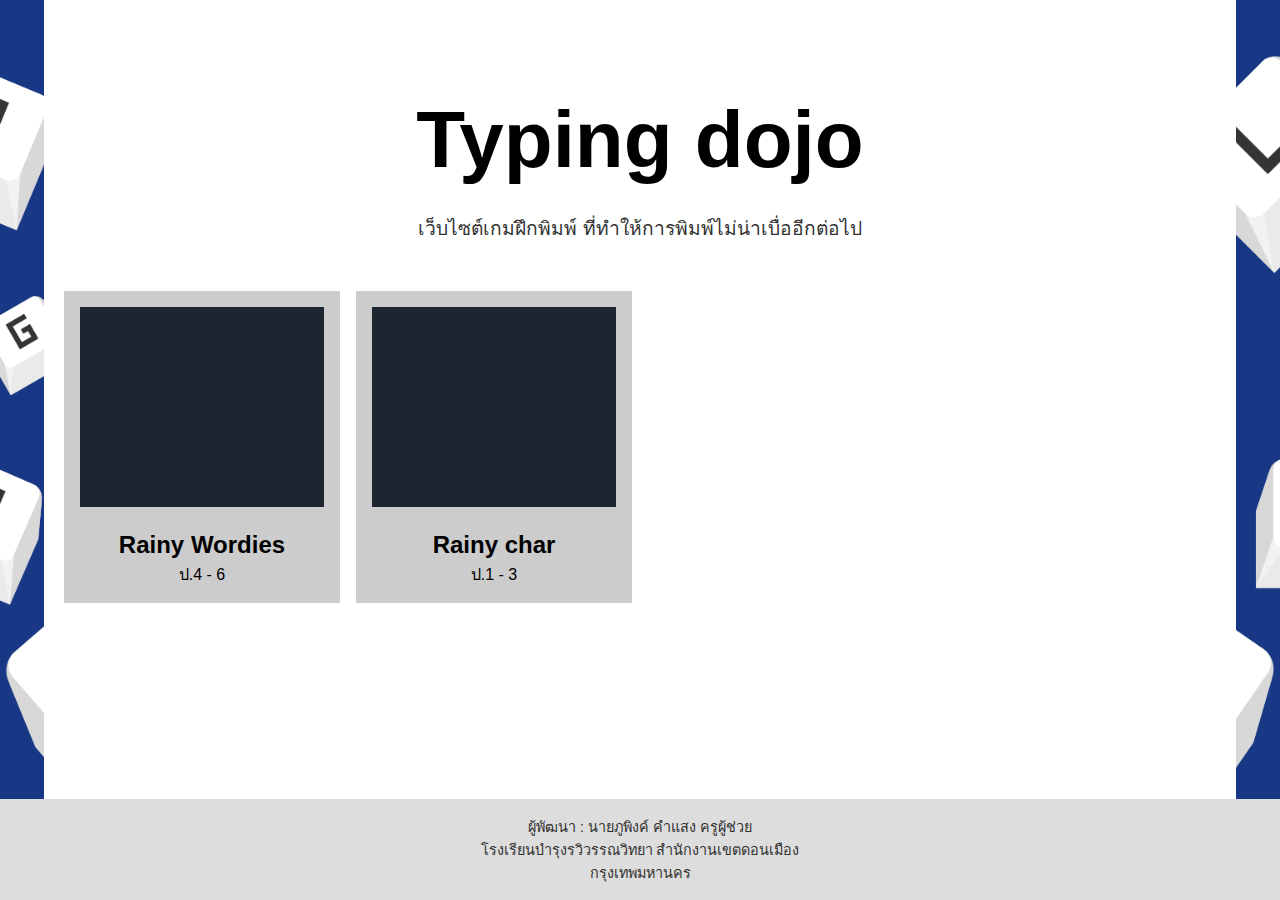
<file: index.html>
<!DOCTYPE html>
<html lang="th">
<head>
  <meta charset="UTF-8">
  <title>Typing dojo</title>
<style>
body {
  margin: 0;
  min-height: 100vh;
  display: flex;
  flex-direction: column;
  font-family: Arial, sans-serif;
  background-color: #183785;
  background-image: url('bg.png');
  background-size: cover;
  background-position: center;
  background-repeat: no-repeat;
}

.container {
  width: 90%;
  max-width: 1200px;
  margin: 0 auto;
  padding: 40px 20px;
  display: flex;
  flex-direction: column;
  align-items: center;
  flex-grow: 1;
  background-color: white;
}

.logo {
  font-size: 5rem;
  margin-bottom: 0.5rem;
}

p.subtitle {
  font-size: 1.2rem;
  color: #333;
  margin-bottom: 3rem;
}

.grid {
  display: grid;
  grid-template-columns: repeat(12, 1fr);
  gap: 16px;
  width: 100%;
}

/* card wrapper link */
.grid a.card {
  grid-column: span 3;
  background-color: #cccccc;
  padding: 16px;
  text-align: center;
  cursor: pointer;
  transition: transform 0.3s, box-shadow 0.3s;
  text-decoration: none; /* ไม่มีเส้นใต้ */
  color: inherit;        /* ใช้สีเหมือนข้อความปกติ */
  display: block;
}

/* hover effect */
.grid a.card:hover {
  transform: translateY(-5px);
  box-shadow: 0 4px 12px rgba(0, 0, 0, 0.15);
}

/* card image */
.card-image {
  background-color: #1d2530;
  height: 200px;
  margin-bottom: 10px;
}

/* card title */
.card-title {
  font-size: 1.5rem;
  margin-bottom: 3px;
}

/* footer */
.footer {
  background-color: #ddd;
  padding: 16px;
  text-align: center;
  font-size: 0.9rem;
  color: #333;
}

@media (max-width: 768px) {
  .grid a.card {
    grid-column: span 12;
  }
}
</style>
</head>
<body>
  <div class="container">
    <h1 class="logo">Typing dojo</h1>
    <p class="subtitle">เว็บไซต์เกมฝึกพิมพ์ ที่ทำให้การพิมพ์ไม่น่าเบื่ออีกต่อไป</p>

    <div class="grid">
      <!-- card -->
      <a class="card" href="word_rain.html">
        <div class="card-image"></div>
        <h3 class="card-title">Rainy Wordies</h3>
        <div>ป.4 - 6</div>
      </a>

      <a class="card" href="**">
        <div class="card-image"></div>
        <h3 class="card-title">Rainy char</h3>
        <div>ป.1 - 3</div>
      </a>
    </div>
  </div>

  <div class="footer">
    ผู้พัฒนา : นายภูพิงค์ คำแสง ครูผู้ช่วย<br>
    โรงเรียนบำรุงรวิวรรณวิทยา สำนักงานเขตดอนเมือง<br>
    กรุงเทพมหานคร
  </div>
</body>
</html>
</file>
